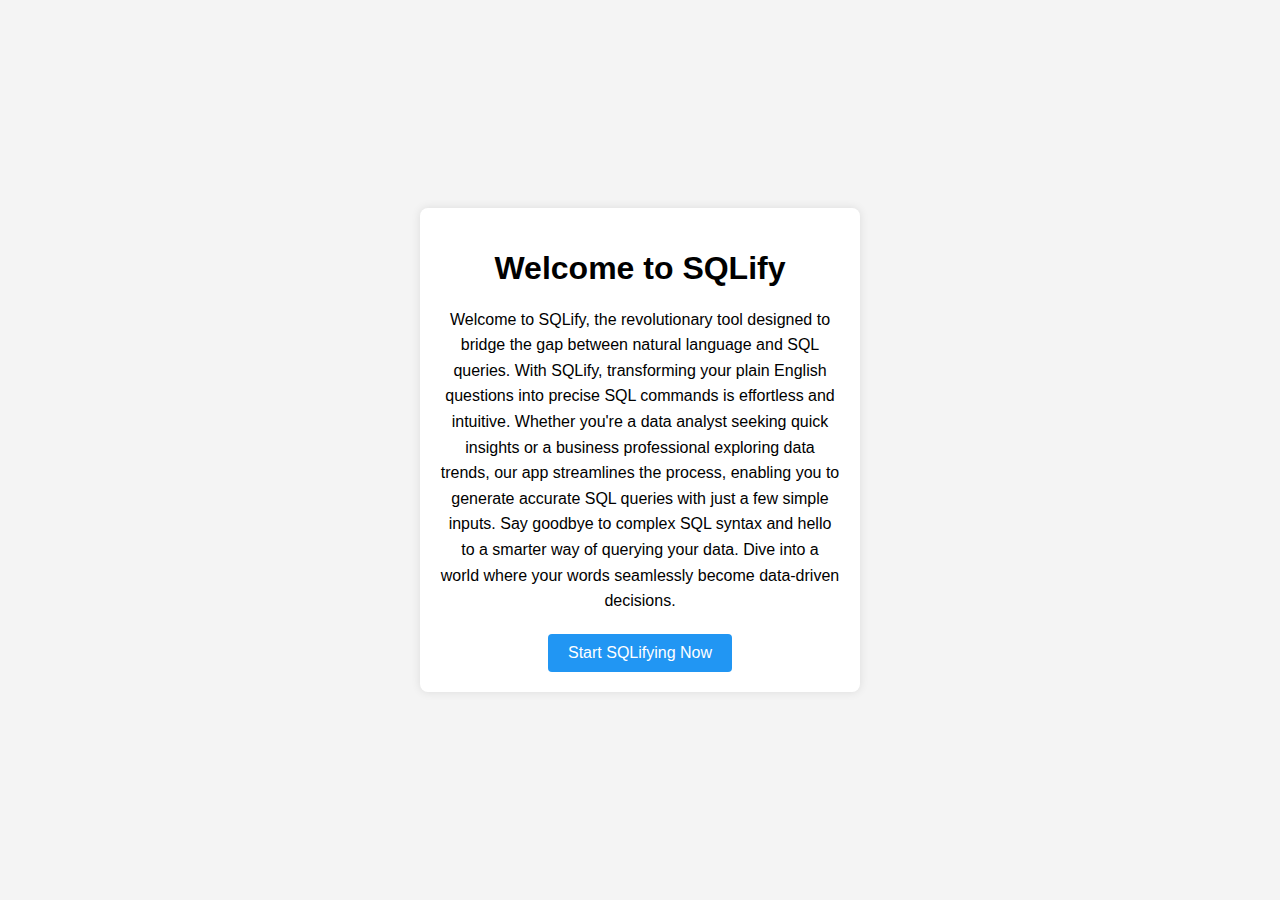
<file: docs/index.html>
<!DOCTYPE html>
<html lang="en">
<head>
    <meta charset="UTF-8">
    <meta name="viewport" content="width=device-width, initial-scale=1.0">
    <title>Introduction - SQLify</title>
    <link rel="stylesheet" href="index.css">
</head>
<body>
    <div class="container">
        <h1>Welcome to SQLify</h1>
        <p>
            Welcome to SQLify, the revolutionary tool designed to bridge the gap between natural language and SQL queries. With SQLify, transforming your plain English questions into precise SQL commands is effortless and intuitive. Whether you're a data analyst seeking quick insights or a business professional exploring data trends, our app streamlines the process, enabling you to generate accurate SQL queries with just a few simple inputs. Say goodbye to complex SQL syntax and hello to a smarter way of querying your data. Dive into a world where your words seamlessly become data-driven decisions.
        </p>
        <a href="login.html" class="bg-blue-500 text-white px-4 py-2 rounded">Start SQLifying Now</a>
    </div>
</body>
</html>
</file>
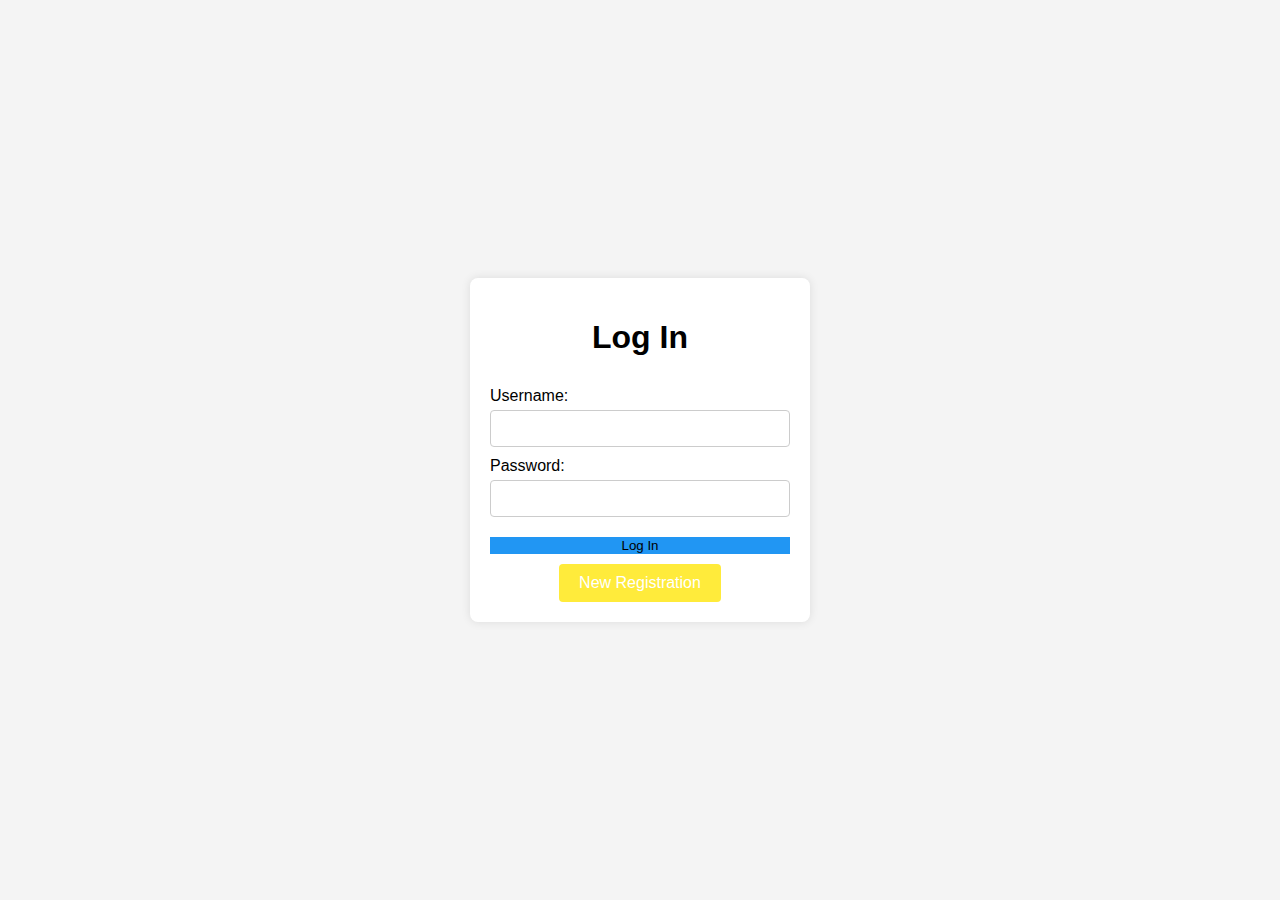
<file: docs/login.html>
<!DOCTYPE html>
<html lang="en">
<head>
    <meta charset="UTF-8">
    <meta name="viewport" content="width=device-width, initial-scale=1.0">
    <title>Log In - SQLify</title>
    <link rel="stylesheet" href="login.css">
</head>
<body>
    <div class="container">
        <h1>Log In</h1>
        <form id="login-form" action="/login" method="POST">
            <label for="username">Username:</label>
            <input type="text" id="username" name="username" required>

            <label for="password">Password:</label>
            <input type="password" id="password" name="password" required>

            <button type="submit" class="bg-blue-500 text-white px-4 py-2 rounded">Log In</button>
        </form>
        <div class="links">
            <a href="registration.html" class="bg-yellow-500 text-white px-4 py-2 rounded">New Registration</a>
        </div>
    </div>

    <!-- JavaScript for form validation -->
    <script>
        document.getElementById('login-form').addEventListener('submit', function(e) {
            const username = document.getElementById('username').value;
            const password = document.getElementById('password').value;

            // Basic validation example
            if (username.trim() === '' || password.trim() === '') {
                e.preventDefault();
                alert('Please fill in all fields.');
            }
        });
    </script>
</body>
</html>
</file>
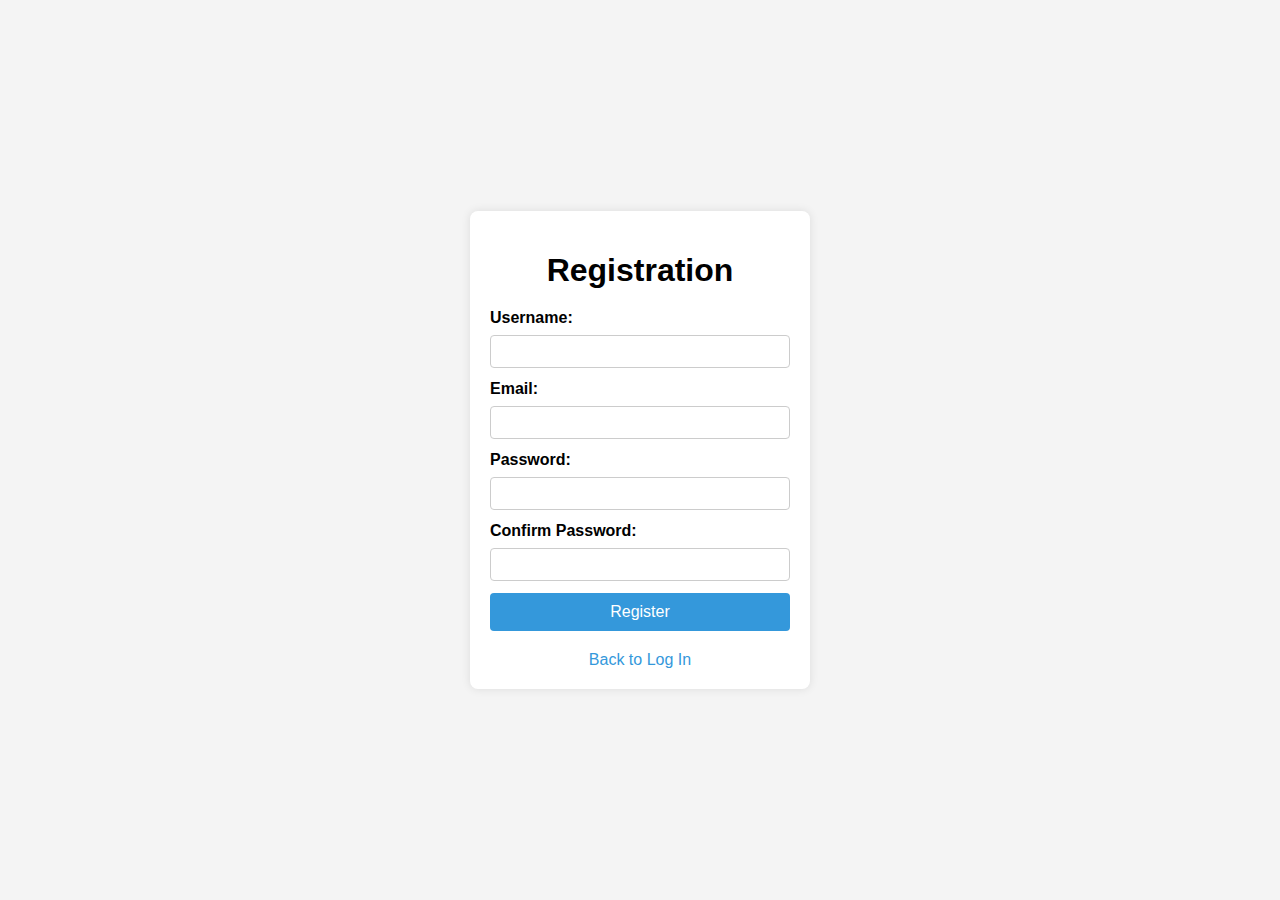
<file: docs/registration.html>
<!DOCTYPE html>
<html lang="en">
<head>
    <link rel="stylesheet" type="text/css" href="registration.css" /> 
    <meta charset="UTF-8">
    <meta name="viewport" content="width=device-width, initial-scale=1.0">
    <title>Registration</title>
</head>
<body>
    <div class="container">
        <h1>Registration</h1>
        <form action="/register" method="POST" class="registration-form">
            <label for="username">Username:</label>
            <input type="text" id="username" name="username" required>

            <label for="email">Email:</label>
            <input type="email" id="email" name="email" required>

            <label for="password">Password:</label>
            <input type="password" id="password" name="password" required>

            <label for="confirm_password">Confirm Password:</label>
            <input type="password" id="confirm_password" name="confirm_password" required>

            <button type="submit" class="bg-blue-500 text-white px-4 py-2 rounded">Register</button>
        </form>
        <a href="login.html" class="bg-blue-500 text-white px-4 py-2 rounded">Back to Log In</a>
    </div>

    <script>
        document.querySelector('form').addEventListener('submit', function(e) {
            const password = document.getElementById('password').value;
            const confirmPassword = document.getElementById('confirm_password').value;
            
            if (password !== confirmPassword) {
                e.preventDefault();
                alert("Passwords do not match!");
            }
        });
    </script>
</body>
</html>
</file>
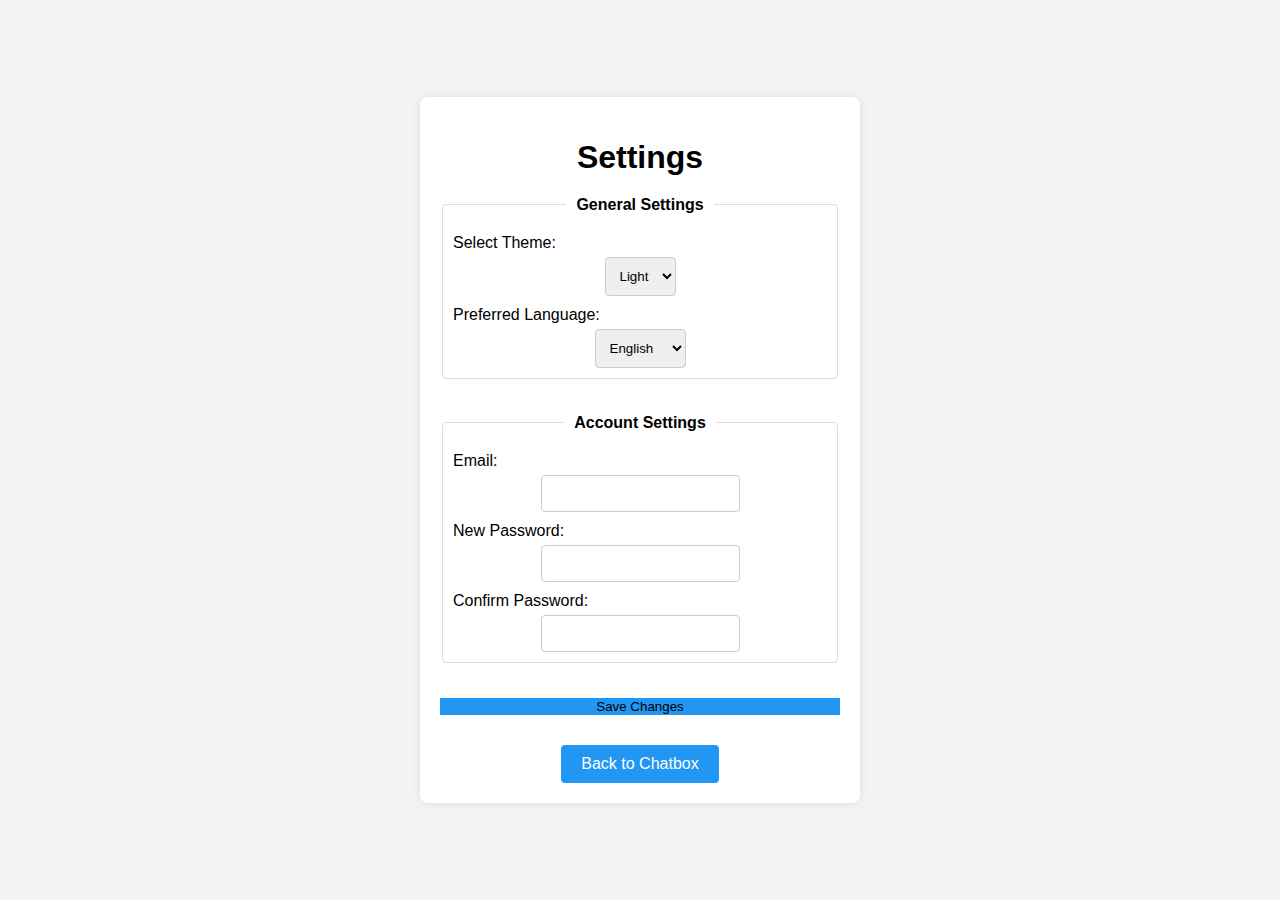
<file: docs/settings.html>
<!DOCTYPE html>
<html lang="en">
<head>
    <meta charset="UTF-8">
    <meta name="viewport" content="width=device-width, initial-scale=1.0">
    <title>Settings - SQLify</title>
    <link rel="stylesheet" href="settings.css">
</head>
<body>
    <div class="container">
        <h1>Settings</h1>
        
        <form id="settings-form" action="/update-settings" method="POST">
            <fieldset>
                <legend>General Settings</legend>
                
                <label for="theme">Select Theme:</label>
                <select id="theme" name="theme">
                    <option value="light">Light</option>
                    <option value="dark">Dark</option>
                </select>

                <label for="language">Preferred Language:</label>
                <select id="language" name="language">
                    <option value="en">English</option>
                    <option value="es">Spanish</option>
                    <option value="fr">French</option>
                </select>
            </fieldset>

            <fieldset>
                <legend>Account Settings</legend>
                
                <label for="email">Email:</label>
                <input type="email" id="email" name="email" required>
                
                <label for="password">New Password:</label>
                <input type="password" id="password" name="password">
                
                <label for="confirm_password">Confirm Password:</label>
                <input type="password" id="confirm_password" name="confirm_password">
            </fieldset>
            
            <button type="submit" class="bg-blue-500 text-white px-4 py-2 rounded">Save Changes</button>
        </form>
        
        <a href="chatbox.html" class="bg-blue-500 text-white px-4 py-2 rounded">Back to Chatbox</a>
    </div>

    <!-- JavaScript for form validation -->
    <script>
        document.getElementById('settings-form').addEventListener('submit', function(e) {
            const password = document.getElementById('password').value;
            const confirmPassword = document.getElementById('confirm_password').value;
            
            // Basic validation example
            if (password !== confirmPassword) {
                e.preventDefault();
                alert("Passwords do not match!");
            }
        });
    </script>
</body>
</html>
</file>
<file: docs/index.css>
/* styles.css */

body {
    font-family: Arial, sans-serif;
    background-color: #f4f4f4;
    margin: 0;
    padding: 0;
    display: flex;
    justify-content: center;
    align-items: center;
    height: 100vh;
}

.container {
    background-color: white;
    padding: 20px;
    border-radius: 8px;
    box-shadow: 0 0 10px rgba(0, 0, 0, 0.1);
    width: 400px;
    text-align: center;
}

h1 {
    margin-bottom: 20px;
}

p {
    margin-bottom: 20px;
    line-height: 1.6;
}

a {
    display: inline-block;
    text-align: center;
    color: white;
    text-decoration: none;
    padding: 10px 20px;
    border-radius: 4px;
    background-color: #2196f3;
}

a:hover {
    background-color: #1976d2;
}
</file>
<file: docs/login.css>
/* styles.css */

/* General body and container styling */
body {
    font-family: Arial, sans-serif;
    background-color: #f4f4f4;
    margin: 0;
    padding: 0;
    display: flex;
    justify-content: center;
    align-items: center;
    height: 100vh;
}

.container {
    background-color: white;
    padding: 20px;
    border-radius: 8px;
    box-shadow: 0 0 10px rgba(0, 0, 0, 0.1);
    width: 300px;
    text-align: center;
}

/* Form elements styling */
form {
    display: flex;
    flex-direction: column;
}

label {
    margin-top: 10px;
    text-align: left;
}

input[type="text"],
input[type="password"] {
    padding: 10px;
    margin-top: 5px;
    border: 1px solid #ccc;
    border-radius: 4px;
}

button {
    margin-top: 20px;
    border: none;
    cursor: pointer;
}

a {
    display: inline-block;
    text-align: center;
    margin-top: 10px;
    color: white;
    text-decoration: none;
    padding: 10px 20px;
    border-radius: 4px;
}

.bg-blue-500 {
    background-color: #2196f3;
}

.bg-yellow-500 {
    background-color: #ffeb3b;
}

a:hover {
    opacity: 0.9;
}
</file>
<file: docs/registration.css>
/* styles.css */

body {
    font-family: Arial, sans-serif;
    background-color: #f4f4f4;
    margin: 0;
    padding: 0;
    display: flex;
    justify-content: center;
    align-items: center;
    height: 100vh;
}

.container {
    background-color: white;
    padding: 20px;
    border-radius: 8px;
    box-shadow: 0 0 10px rgba(0, 0, 0, 0.1);
    width: 300px;
}

h1 {
    text-align: center;
    margin-bottom: 20px;
}

label {
    display: block;
    margin-bottom: 8px;
    font-weight: bold;
}

input[type="text"],
input[type="email"],
input[type="password"] {
    width: 100%;
    padding: 8px;
    margin-bottom: 12px;
    border: 1px solid #ccc;
    border-radius: 4px;
    box-sizing: border-box;
}

button {
    width: 100%;
    padding: 10px;
    background-color: #3498db;
    color: white;
    border: none;
    border-radius: 4px;
    cursor: pointer;
    font-size: 16px;
}

button:hover {
    background-color: #2980b9;
}

a {
    display: block;
    text-align: center;
    margin-top: 20px;
    color: #3498db;
    text-decoration: none;
}

a:hover {
    text-decoration: underline;
}
</file>
<file: docs/settings.css>
/* styles.css */

/* General body and container styling */
body {
    font-family: Arial, sans-serif;
    background-color: #f4f4f4;
    margin: 0;
    padding: 0;
    display: flex;
    justify-content: center;
    align-items: center;
    height: 100vh;
}

.container {
    background-color: white;
    padding: 20px;
    border-radius: 8px;
    box-shadow: 0 0 10px rgba(0, 0, 0, 0.1);
    width: 400px;
    text-align: center;
}

h1 {
    margin-bottom: 20px;
}

/* Form elements styling */
form {
    display: flex;
    flex-direction: column;
    gap: 15px;
    margin-bottom: 20px;
}

fieldset {
    border: 1px solid #ddd;
    border-radius: 4px;
    padding: 10px;
    margin-bottom: 20px;
}

legend {
    font-weight: bold;
    padding: 0 10px;
}

label {
    display: block;
    margin-top: 10px;
    text-align: left;
}

input[type="email"],
input[type="password"],
select {
    padding: 10px;
    margin-top: 5px;
    border: 1px solid #ccc;
    border-radius: 4px;
}

button {
    border: none;
    cursor: pointer;
}

a {
    display: inline-block;
    text-align: center;
    margin-top: 10px;
    color: white;
    text-decoration: none;
    padding: 10px 20px;
    border-radius: 4px;
}

.bg-blue-500 {
    background-color: #2196f3;
}

a:hover {
    opacity: 0.9;
}
</file>
